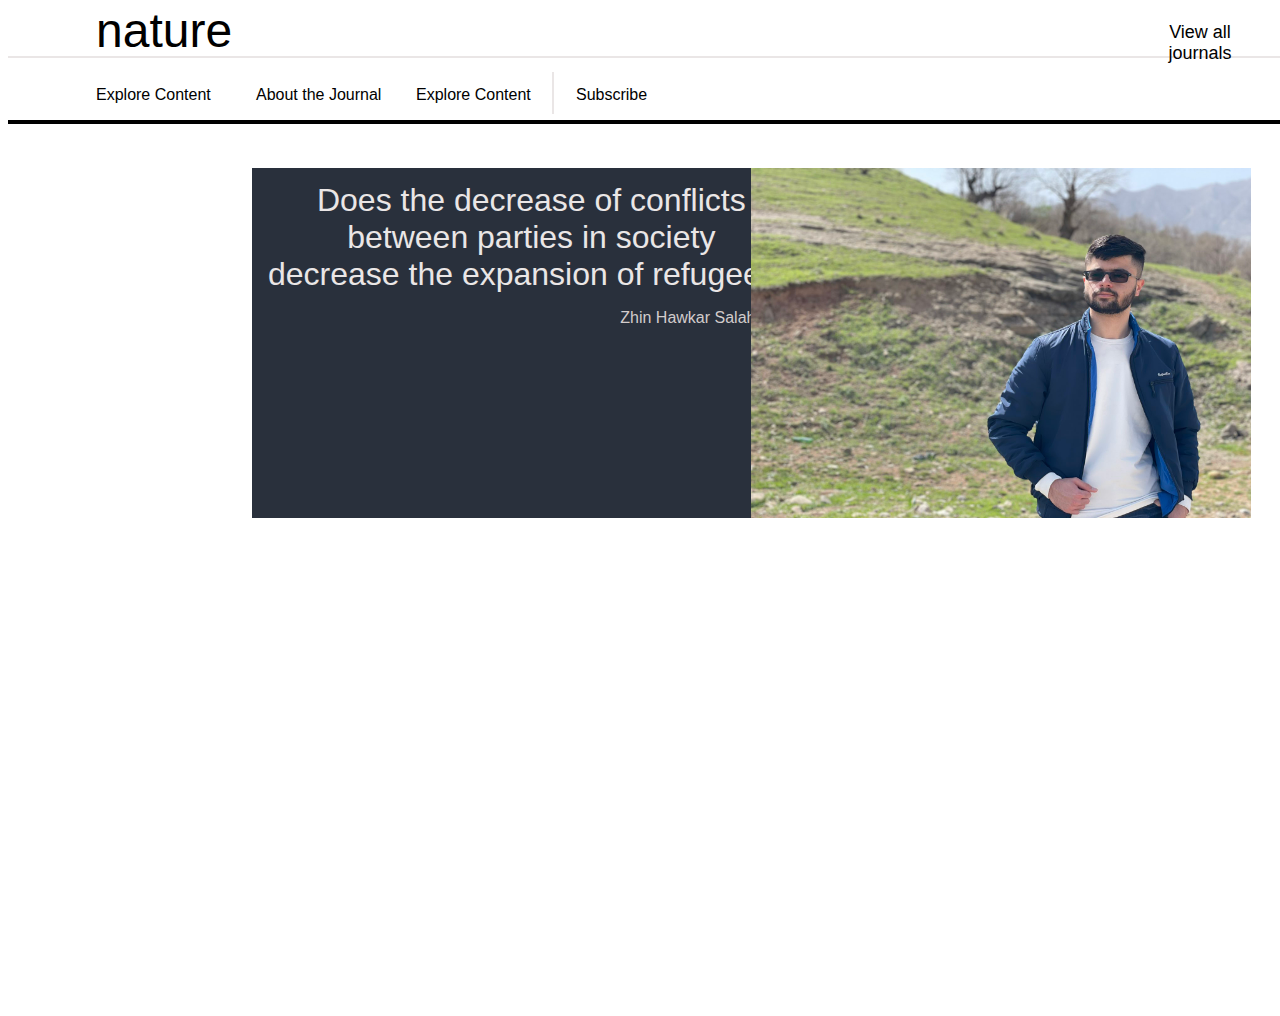
<file: index.html>
<!DOCTYPE html>
<html>
    <head>
        <title>nature</title>
    <link rel="stylesheet" href="style.css">
</head>


<body>
    <div class="head-line"></div>
<div class="head-bar"></div>
<heading class="heading">nature</heading>

<ul>
<li_1 class="dropdown_1"><a href="javascript:void(0)"  class="dropbtn_1">Explore Content </a>
<div class="dropdown_content_1">
<a href="https://www.nature.com/nature/research-articles">Research Article</a>
<a href="https://www.nature.com/news">News</a>
<a href="https://www.nature.com/opinion">Opinion</a>
<a href="https://www.nature.com/research-analysis">Research Analysis</a>
<a href="file:///C:/Users/Click/Desktop/Nature/MyResearch/Myresearch.html">My Research</a>
</div>
</li_1>

<li_2 class="dropdown_2"><a href="javascript:void(0)"  class="dropbtn_2">About the Journal</a>
    <div class="dropdown_content_2">
    <a href="https://www.nature.com/nature/journal-staff">Journal Staff</a>
    <a href="https://www.nature.com/nature/editors">About the Editors</a>
    <a href="https://www.nature.com/nature/journal-information">Journal Information</a>
    <a href="https://www.nature.com/nature/awards">Awards</a>
    <a href="https://www.nature.com/nature/contact">Contact</a>
    </div>
    </li_2>

    <li_3 class="dropdown_3"><a href="javascript:void(0)"  class="dropbtn_3">Explore Content </a>
        <div class="dropdown_content_3">
        <a href="https://www.nature.com/nature/for-authors">For Authors</a>
        <a href="https://www.nature.com/nature/for-referees">For Referees</a>
        
        </div>
        </li_3>

        <li><a href="https://www.nature.com/nature/subscribe">Subscribe</a></li>
        <div class="vertical_line"></div>

        <li_t><a href="https://www.nature.com/siteindex">View all journals</a></li>
            <div class="vertical_line_2"></div>
    

<div class="big">
    <div class="news">
        <a href="file:///C:/Users/Click/Desktop/Nature/MyResearch/Myresearch.html" class="research">Does the decrease of conflicts<br>between parties in society <br>decrease the expansion of refugees?
        <p class="author">Zhin Hawkar Salahaddin</p>
        
        </a>
    </div>
    <span class="img">
<img src="IMG-d0bcb18ceacc79a4480bc50ef47e10bb-V.jpg" width="500px" height="350px" class="the img">
    </span>
</div>

</ul>











</body>
</html>
</file>
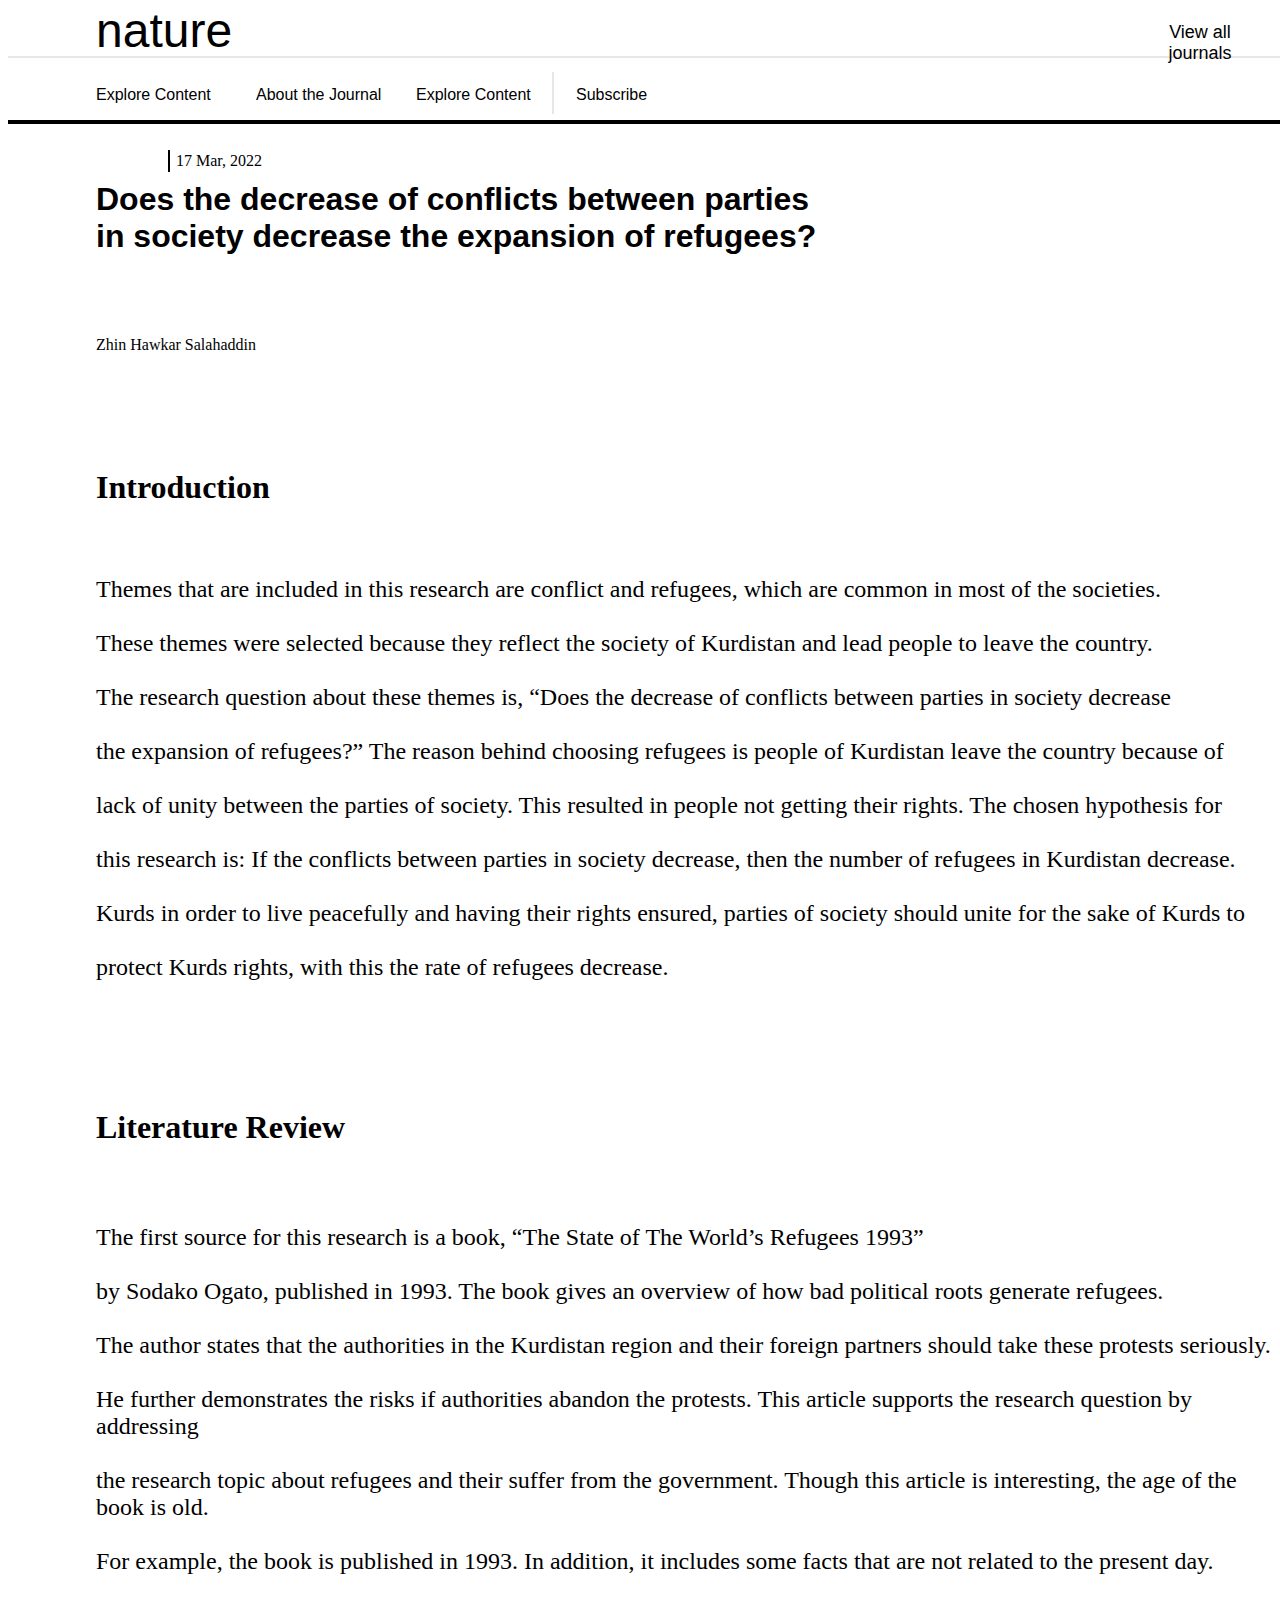
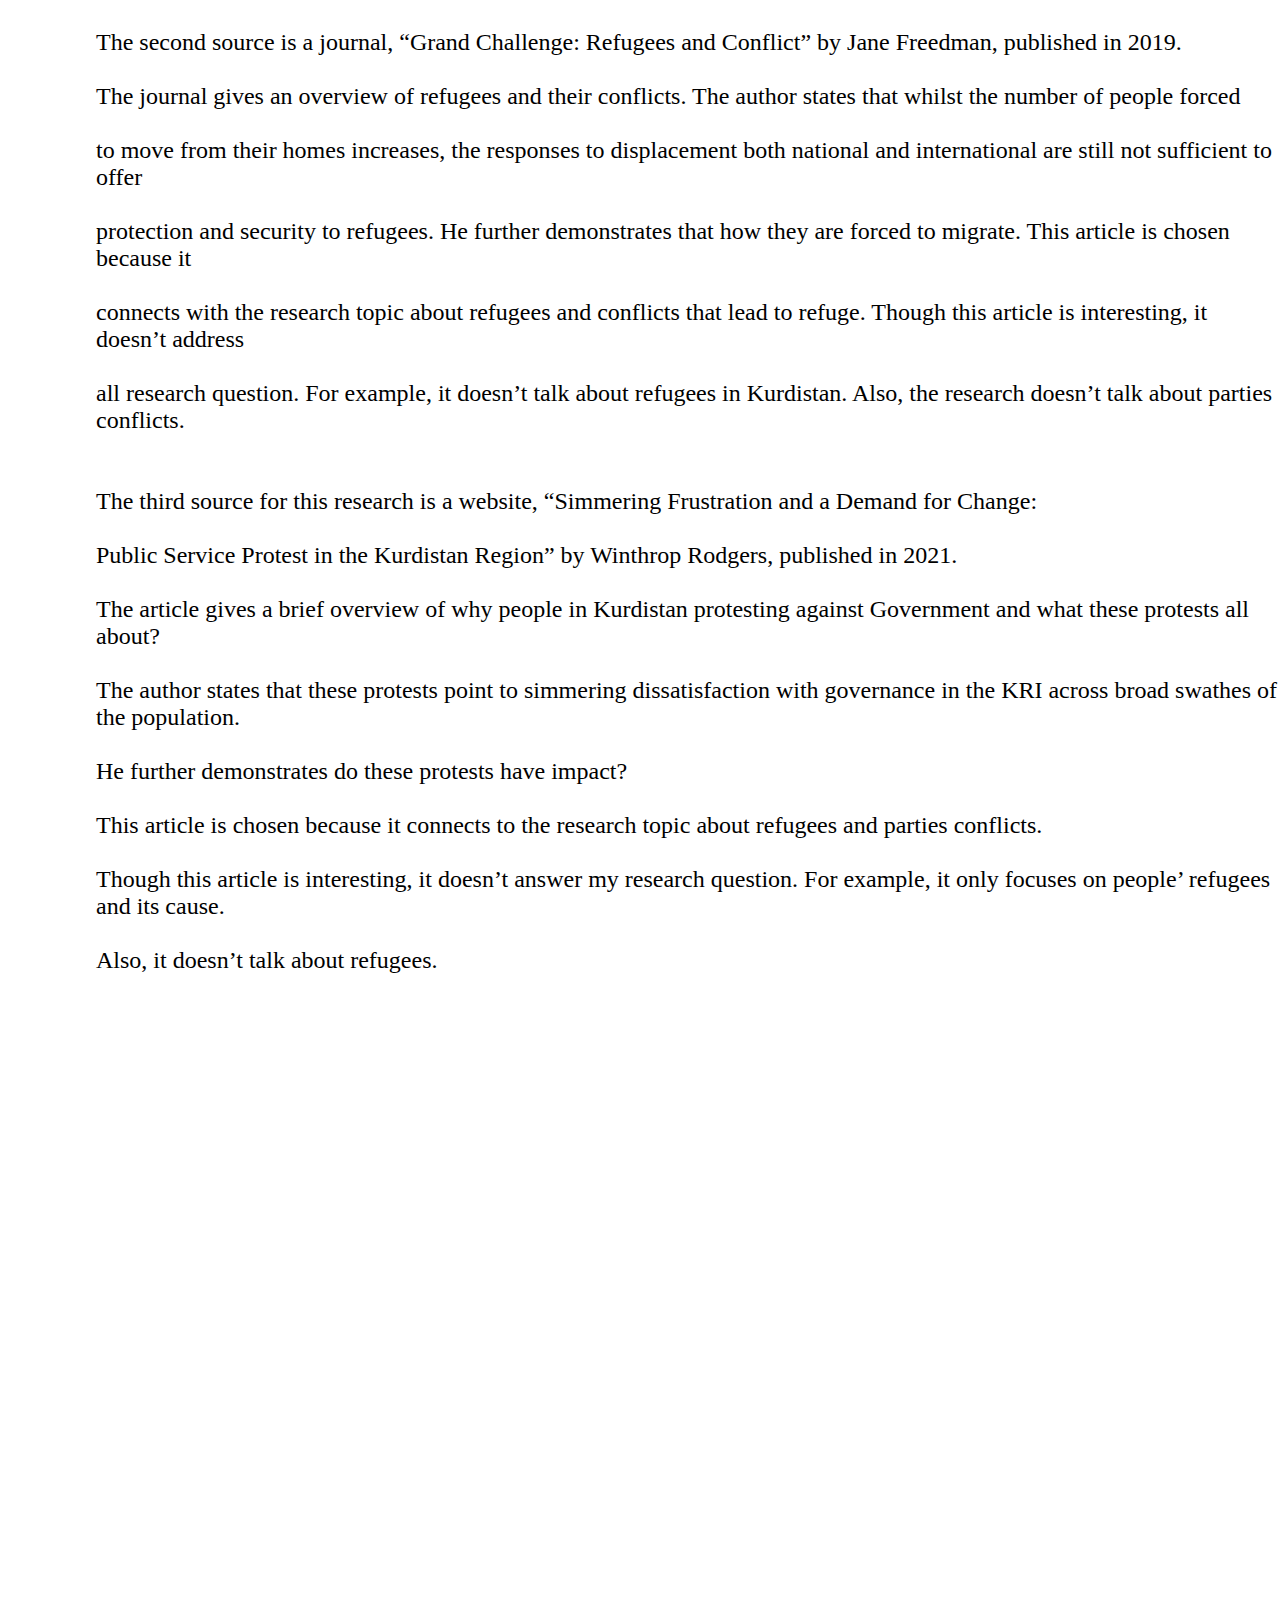
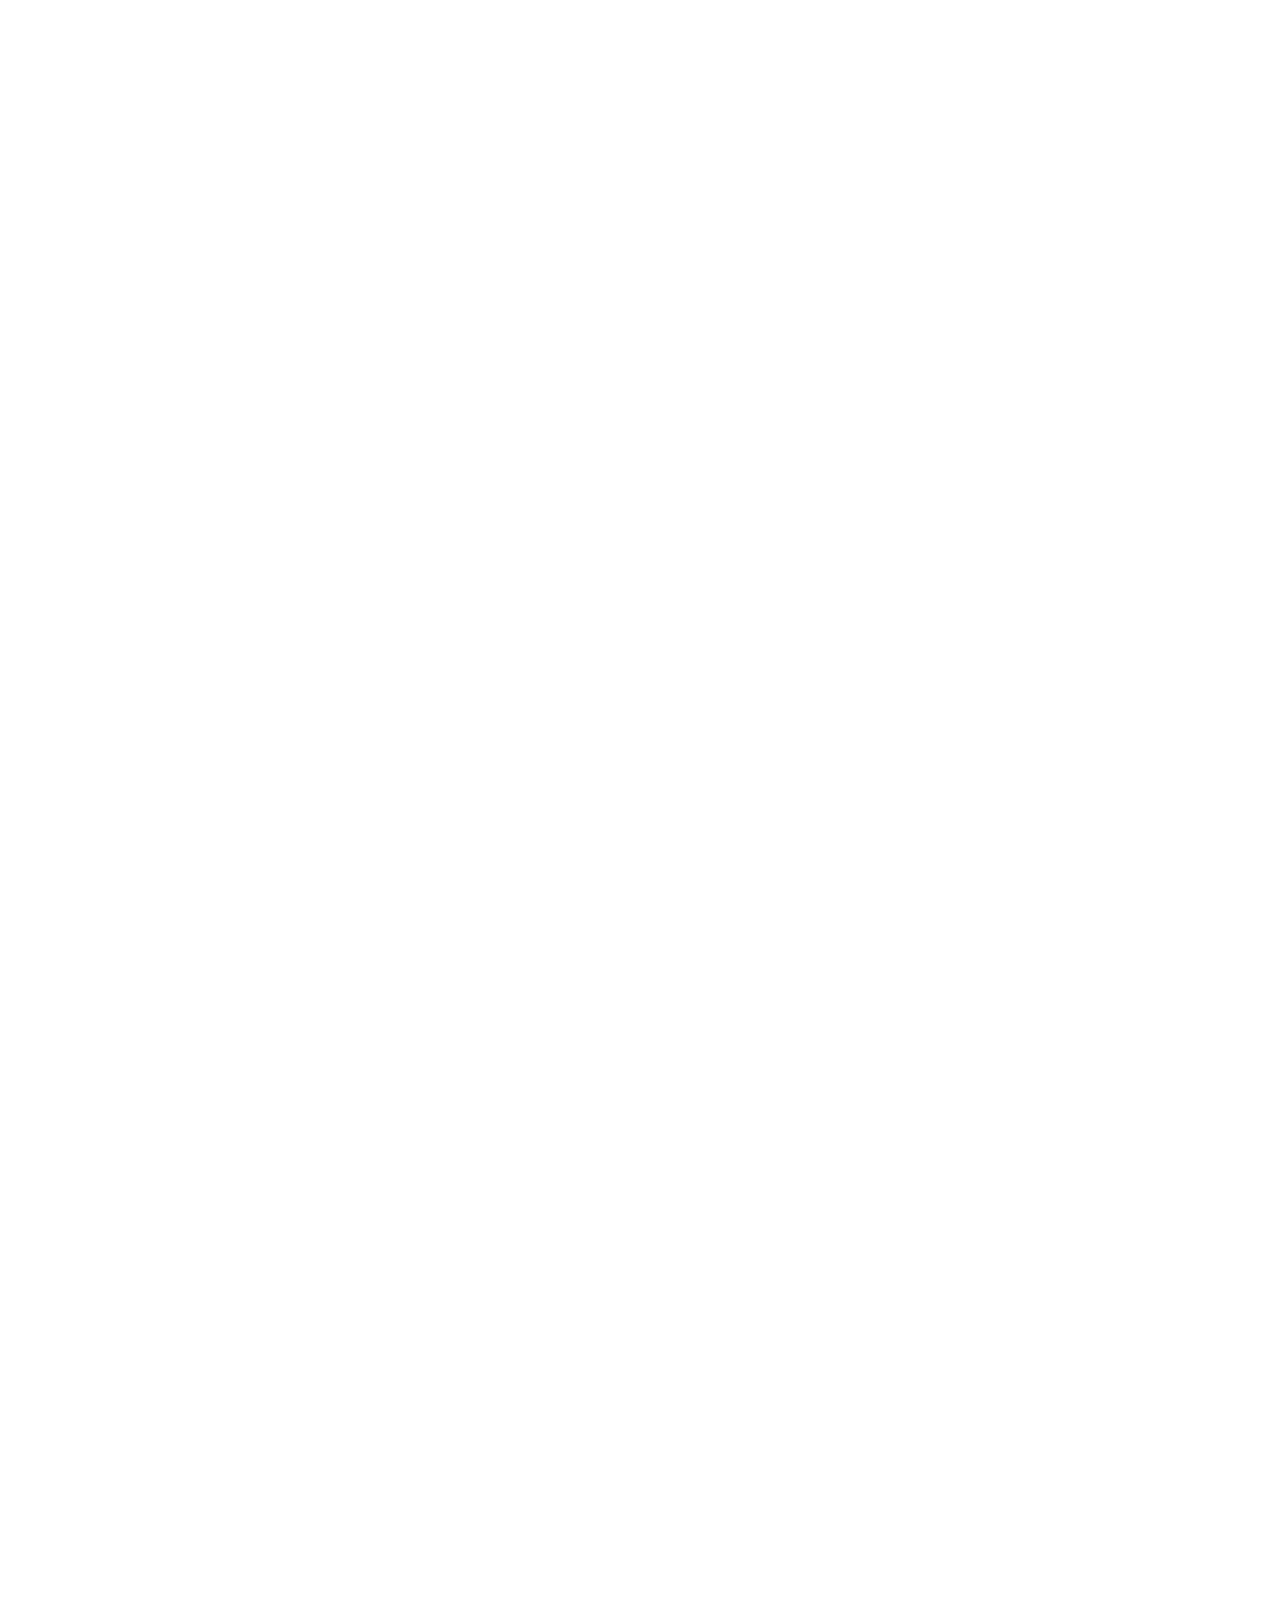
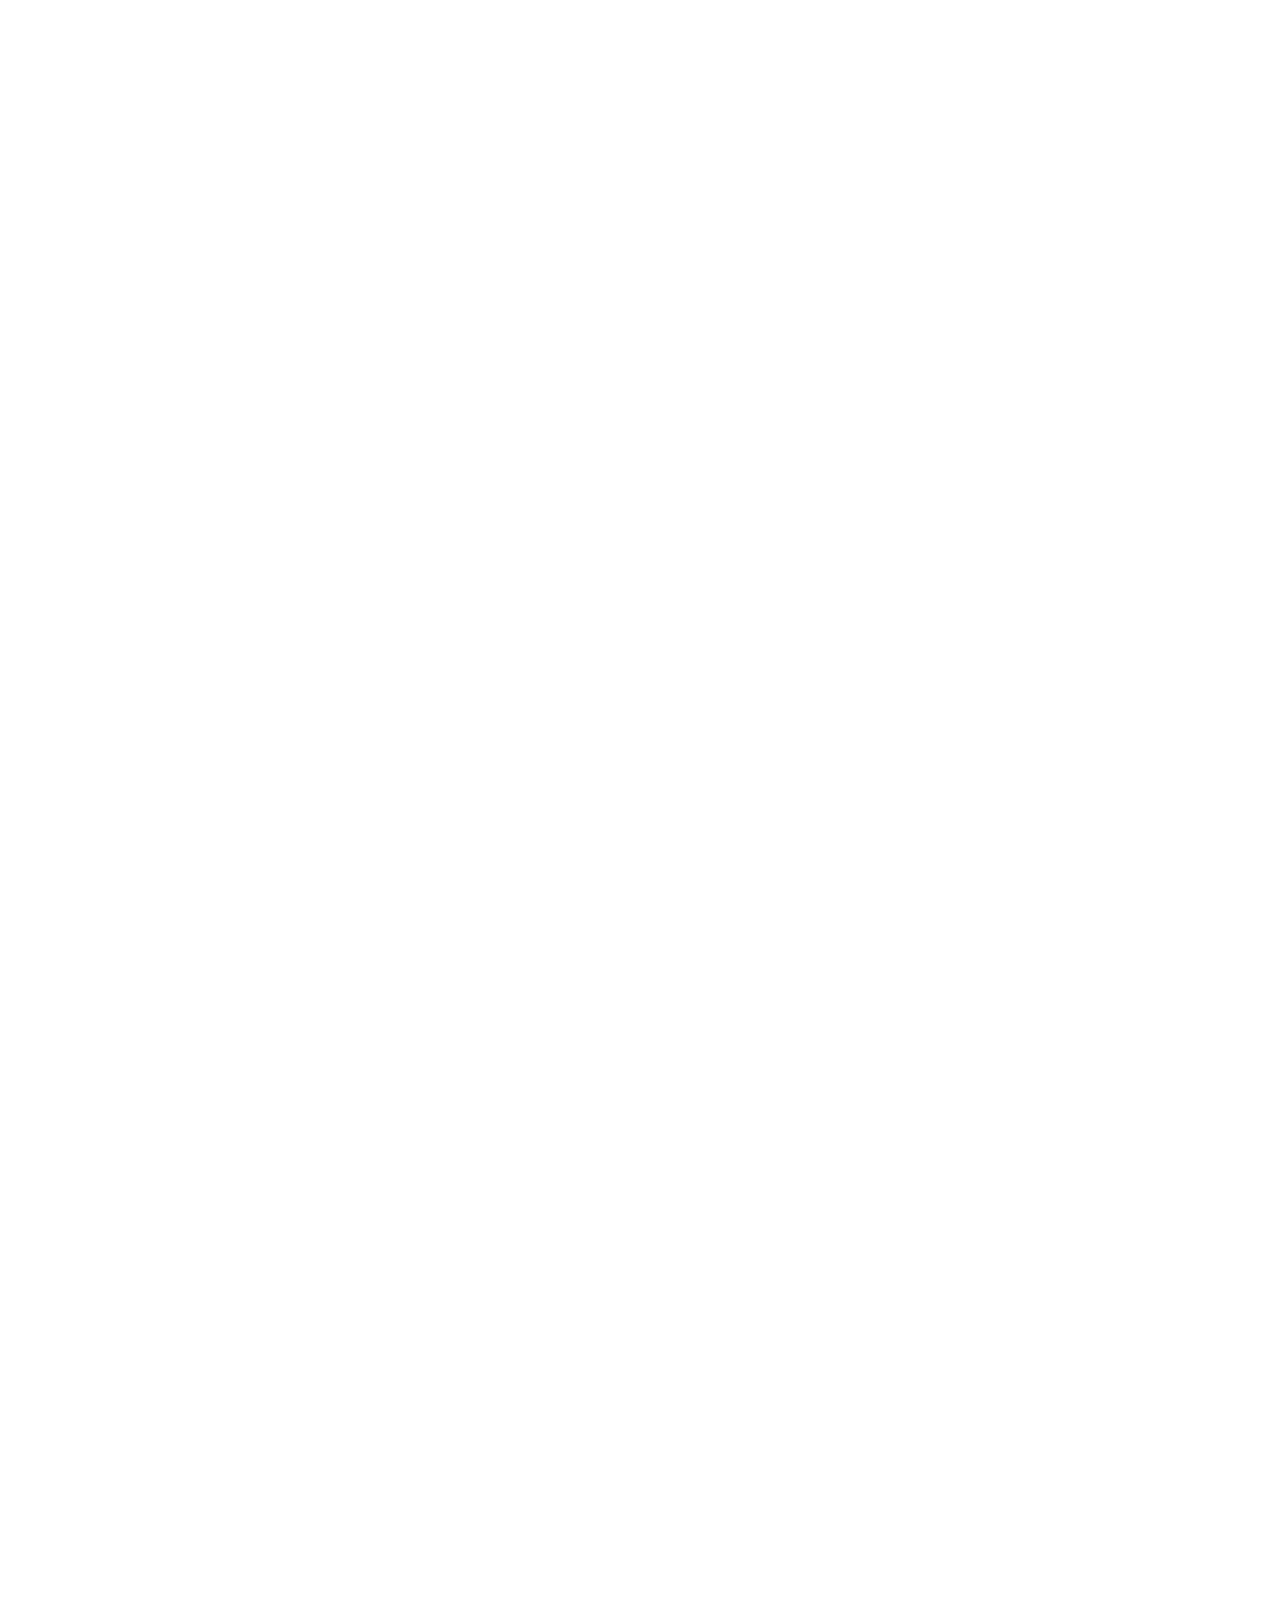
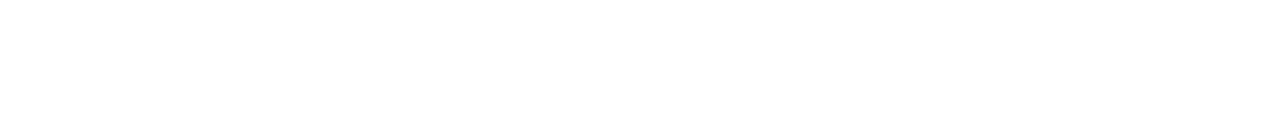
<file: MyResearch/index.html>
<!DOCTYPE html>
<html>
    <head>
        <title>nature</title>
    <link rel="stylesheet" href="Myresearch.css">
</head>


<body>
    <div class="head-line"></div>
<div class="head-bar"></div>
<heading class="heading">nature</heading>

<ul>
<li_1 class="dropdown_1"><a href="javascript:void(0)"  class="dropbtn_1">Explore Content </a>
<div class="dropdown_content_1">
<a href="https://www.nature.com/nature/research-articles">Research Article</a>
<a href="https://www.nature.com/news">News</a>
<a href="https://www.nature.com/opinion">Opinion</a>
<a href="https://www.nature.com/research-analysis">Research Analysis</a>
<a href="#">My Research</a>
</div>
</li_1>

<li_2 class="dropdown_2"><a href="javascript:void(0)"  class="dropbtn_2">About the Journal</a>
    <div class="dropdown_content_2">
    <a href="https://www.nature.com/nature/journal-staff">Journal Staff</a>
    <a href="https://www.nature.com/nature/editors">About the Editors</a>
    <a href="https://www.nature.com/nature/journal-information">Journal Information</a>
    <a href="https://www.nature.com/nature/awards">Awards</a>
    <a href="https://www.nature.com/nature/contact">Contact</a>
    </div>
    </li_2>

    <li_3 class="dropdown_3"><a href="javascript:void(0)"  class="dropbtn_3">Explore Content </a>
        <div class="dropdown_content_3">
        <a href="https://www.nature.com/nature/for-authors">For Authors</a>
        <a href="https://www.nature.com/nature/for-referees">For Referees</a>
        
        </div>
        </li_3>

        <li><a href="https://www.nature.com/nature/subscribe">Subscribe</a></li>
        <div class="vertical_line"></div>

        <li_t><a href="https://www.nature.com/siteindex">View all journals</a></li>
            <div class="vertical_line_2"></div>
    
            

</ul>

<p class="p">Research</p>
            <h1 class="rq">Does the decrease of conflicts between parties <br>in society decrease the expansion of refugees? </h1>
            <p class="name">Zhin Hawkar Salahaddin</p>
            <p class="name_2">17 Mar, 2022</p>
            <div class="vertical_line_3"></div>
<h1 class="introduction">
    Introduction
</h1>
<p class="intro-1">
    Themes that are included in this research are conflict and refugees, which are common in most of the societies.<br><br> These themes were selected because they reflect the society of Kurdistan and lead people to leave the country.<br><br> The research question about these themes is, “Does the decrease of conflicts between parties in society decrease<br><br> the expansion of refugees?” The reason behind choosing refugees is people of Kurdistan leave the country because of<br><br> lack of unity between the parties of society. This resulted in people not getting their rights. The chosen hypothesis for<br><br> this research is: If the conflicts between parties in society decrease, then the number of refugees in Kurdistan decrease.<br><br> Kurds in order to live peacefully and having their rights ensured, parties of society should unite for the sake of Kurds to<br><br> protect Kurds rights, with this the rate of refugees decrease.
</p>
<h1 class="lr">Literature Review</h1>
<p class="lr_1">       The first source for this research is a book, “The State of The World’s Refugees 1993”<br><br> by Sodako Ogato, published in 1993. The book gives an overview of how bad political roots generate refugees.<br><br> The author states that the authorities in the Kurdistan region and their foreign partners should take these protests seriously.<br><br> He further demonstrates the risks if authorities abandon the protests. This article supports the research question by addressing<br><br> the research topic about refugees and their suffer from the government. Though this article is interesting, the age of the book is old.<br><br> For example, the book is published in 1993. In addition, it includes some facts that are not related to the present day.<br><br><br> 
    The second source is a journal, “Grand Challenge: Refugees and Conflict” by Jane Freedman, published in 2019.<br><br> The journal gives an overview of refugees and their conflicts. The author states that whilst the number of people forced <br><br>to move from their homes increases, the responses to displacement both national and international are still not sufficient to offer<br><br> protection and security to refugees. He further demonstrates that how they are forced to migrate. This article is chosen because it<br><br> connects with the research topic about refugees and conflicts that lead to refuge. Though this article is interesting, it doesn’t address<br><br> all research question. For example, it doesn’t talk about refugees in Kurdistan. Also, the research doesn’t talk about parties conflicts.<br><br><br>

     The third source for this research is a website, “Simmering Frustration and a Demand for Change:<br><br> Public Service Protest in the Kurdistan Region” by Winthrop Rodgers, published in 2021.<br><br> The article gives a brief overview of why people in Kurdistan protesting against Government and what these protests all about?<br><br> The author states that these protests point to simmering dissatisfaction with governance in the KRI across broad swathes of the population.<br><br> He further demonstrates do these protests have impact?<br><br> This article is chosen because it connects to the research topic about refugees and parties conflicts.<br><br> Though this article is interesting, it doesn’t answer my research question. For example, it only focuses on people’ refugees and its cause.<br><br> Also, it doesn’t talk about refugees.
</p>







</body>
</html>
</file>
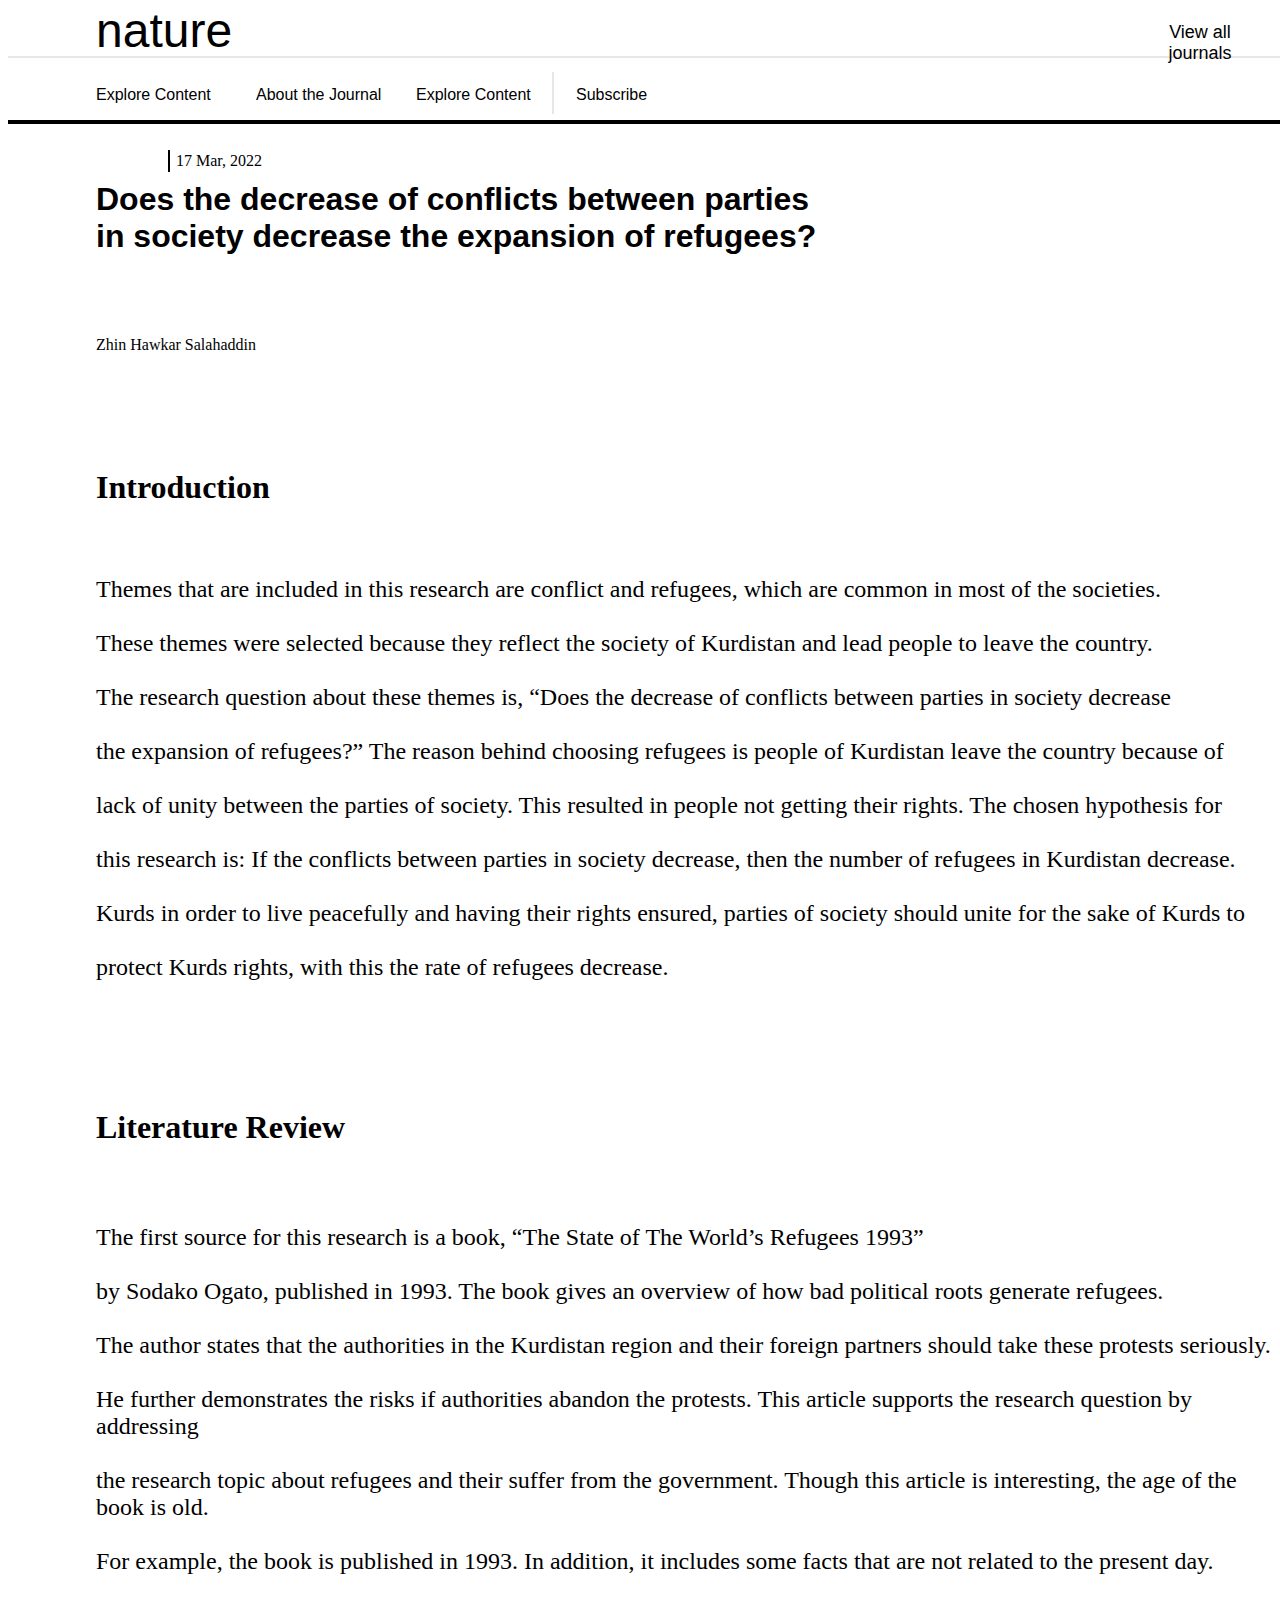
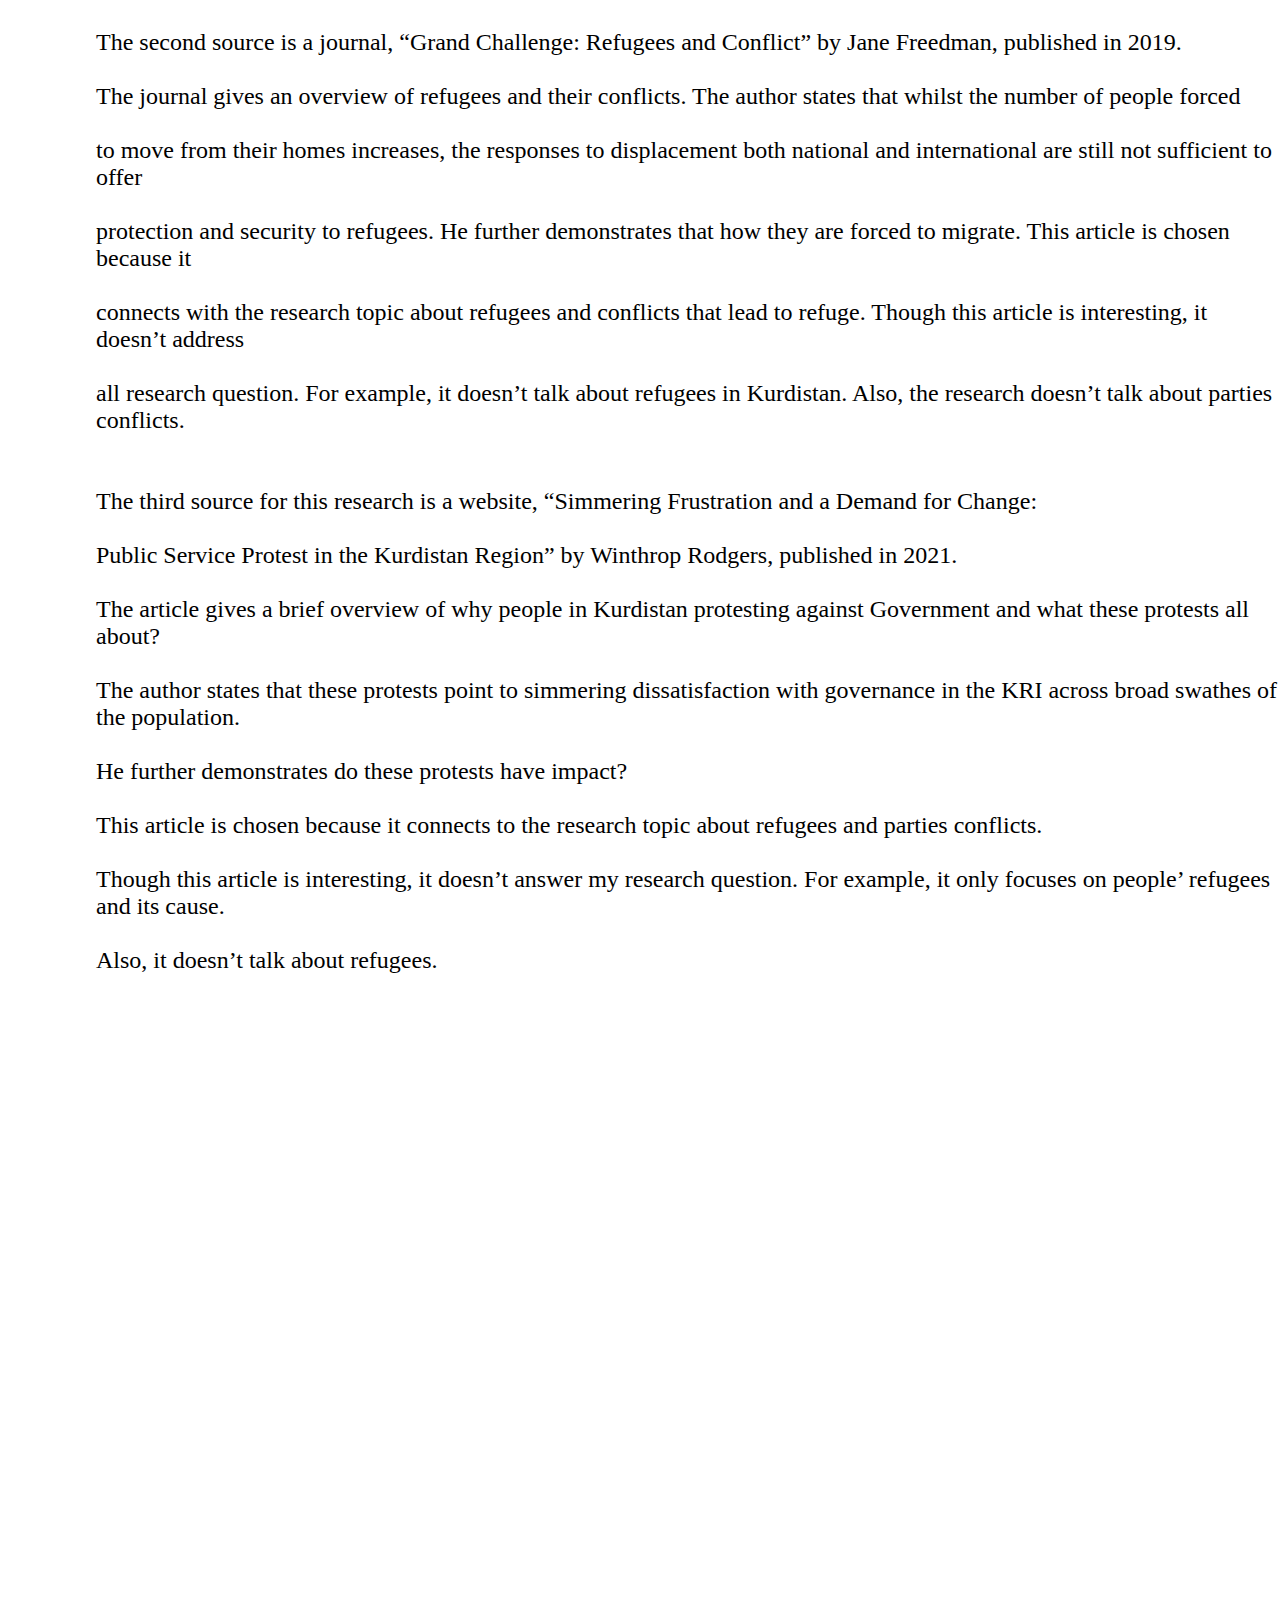
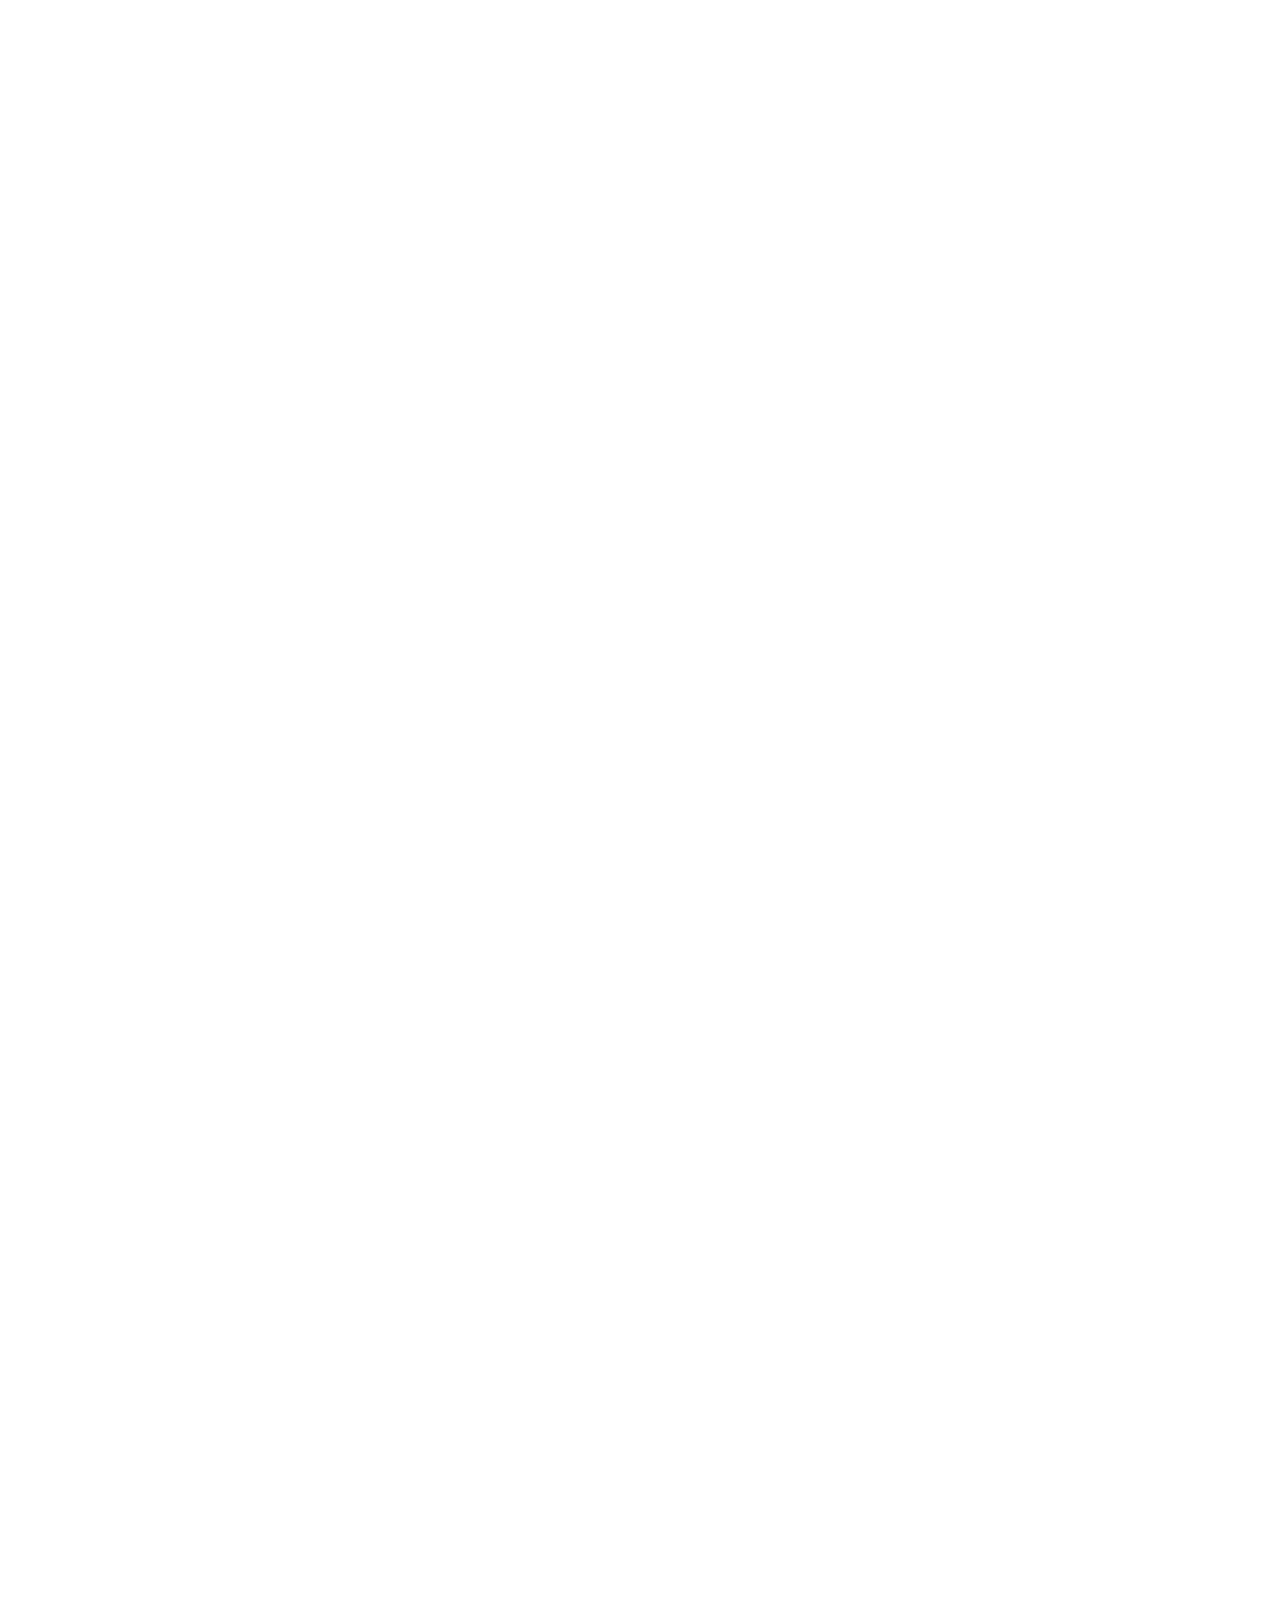
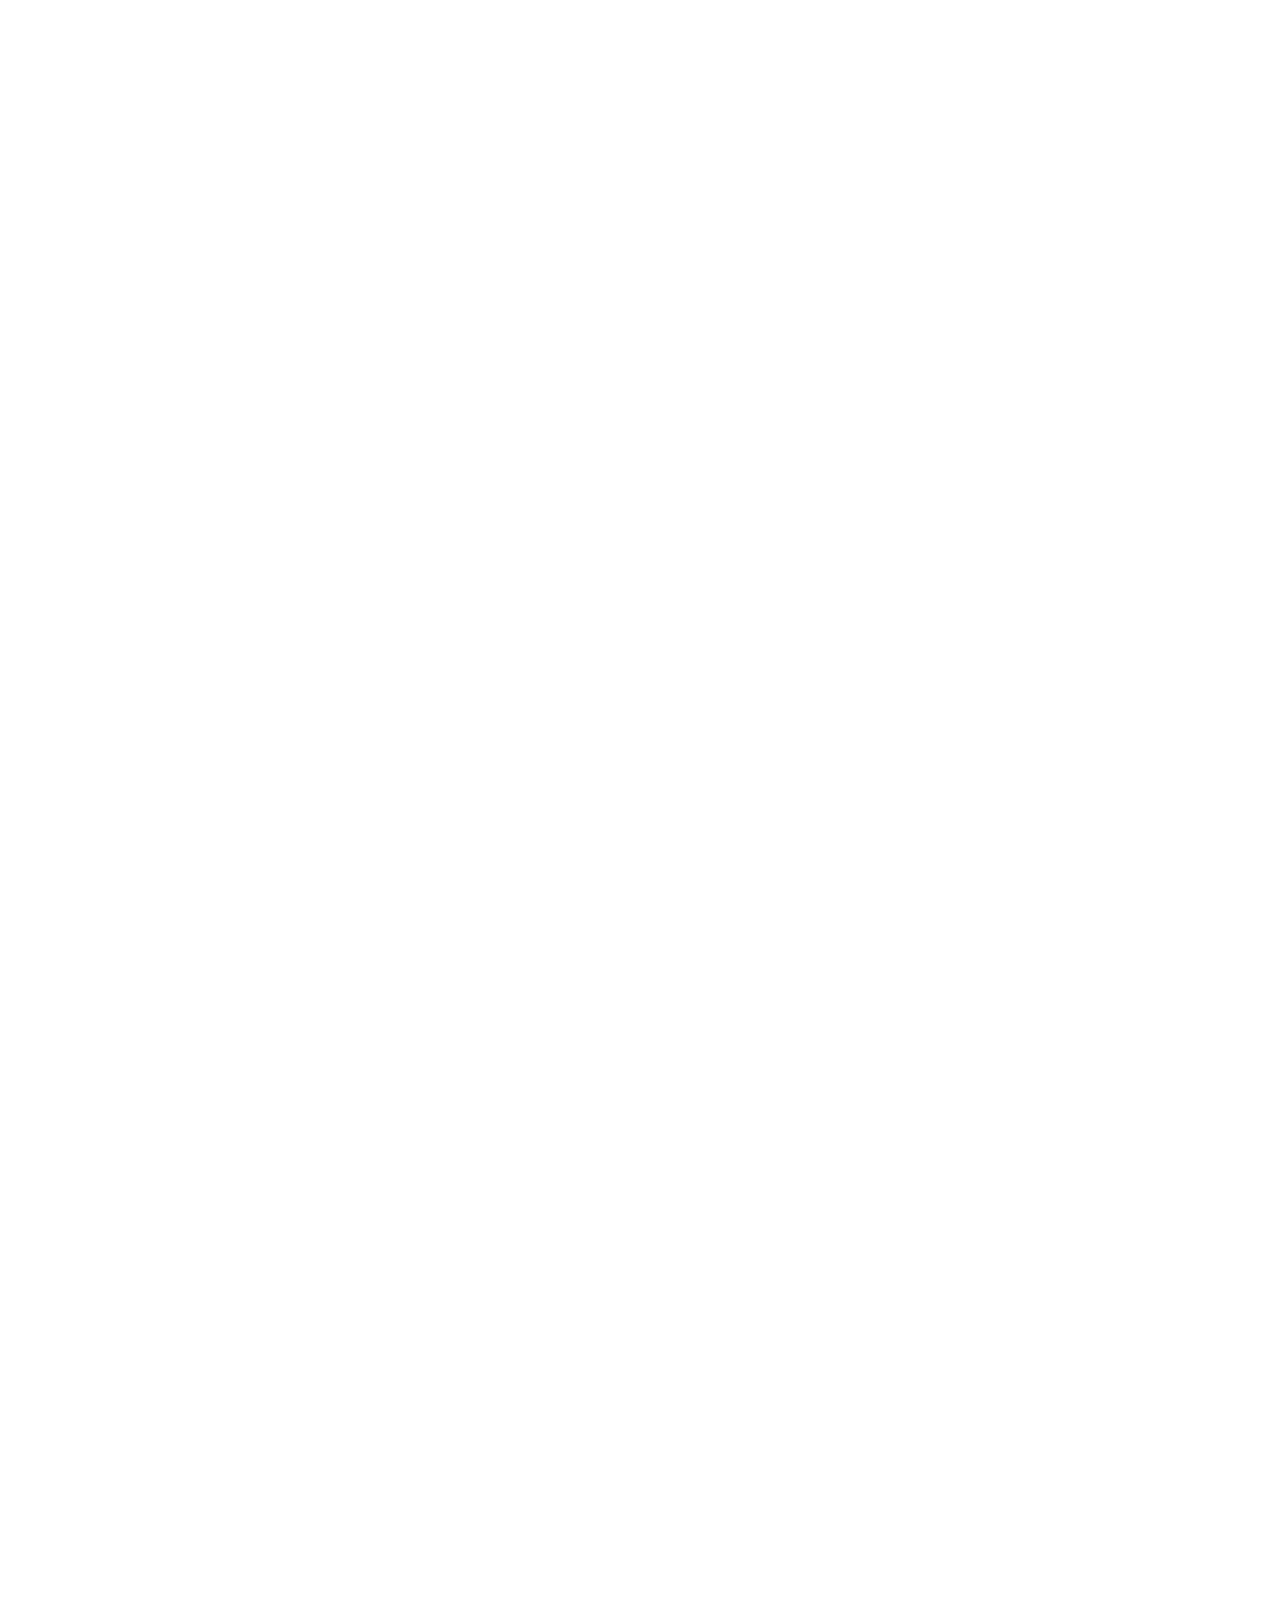
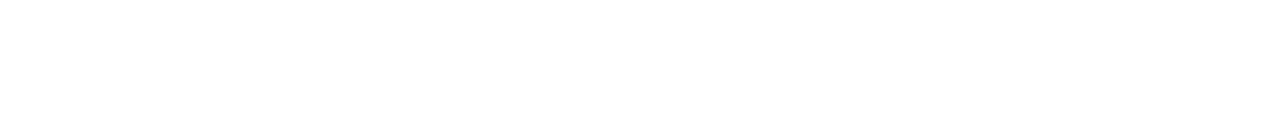
<file: MyResearch/Myresearch.html>
<!DOCTYPE html>
<html>
    <head>
        <title>nature</title>
    <link rel="stylesheet" href="Myresearch.css">
</head>


<body>
    <div class="head-line"></div>
<div class="head-bar"></div>
<heading class="heading">nature</heading>

<ul>
<li_1 class="dropdown_1"><a href="javascript:void(0)"  class="dropbtn_1">Explore Content </a>
<div class="dropdown_content_1">
<a href="https://www.nature.com/nature/research-articles">Research Article</a>
<a href="https://www.nature.com/news">News</a>
<a href="https://www.nature.com/opinion">Opinion</a>
<a href="https://www.nature.com/research-analysis">Research Analysis</a>
<a href="#">My Research</a>
</div>
</li_1>

<li_2 class="dropdown_2"><a href="javascript:void(0)"  class="dropbtn_2">About the Journal</a>
    <div class="dropdown_content_2">
    <a href="https://www.nature.com/nature/journal-staff">Journal Staff</a>
    <a href="https://www.nature.com/nature/editors">About the Editors</a>
    <a href="https://www.nature.com/nature/journal-information">Journal Information</a>
    <a href="https://www.nature.com/nature/awards">Awards</a>
    <a href="https://www.nature.com/nature/contact">Contact</a>
    </div>
    </li_2>

    <li_3 class="dropdown_3"><a href="javascript:void(0)"  class="dropbtn_3">Explore Content </a>
        <div class="dropdown_content_3">
        <a href="https://www.nature.com/nature/for-authors">For Authors</a>
        <a href="https://www.nature.com/nature/for-referees">For Referees</a>
        
        </div>
        </li_3>

        <li><a href="https://www.nature.com/nature/subscribe">Subscribe</a></li>
        <div class="vertical_line"></div>

        <li_t><a href="https://www.nature.com/siteindex">View all journals</a></li>
            <div class="vertical_line_2"></div>
    
            

</ul>

<p class="p">Research</p>
            <h1 class="rq">Does the decrease of conflicts between parties <br>in society decrease the expansion of refugees? </h1>
            <p class="name">Zhin Hawkar Salahaddin</p>
            <p class="name_2">17 Mar, 2022</p>
            <div class="vertical_line_3"></div>
<h1 class="introduction">
    Introduction
</h1>
<p class="intro-1">
    Themes that are included in this research are conflict and refugees, which are common in most of the societies.<br><br> These themes were selected because they reflect the society of Kurdistan and lead people to leave the country.<br><br> The research question about these themes is, “Does the decrease of conflicts between parties in society decrease<br><br> the expansion of refugees?” The reason behind choosing refugees is people of Kurdistan leave the country because of<br><br> lack of unity between the parties of society. This resulted in people not getting their rights. The chosen hypothesis for<br><br> this research is: If the conflicts between parties in society decrease, then the number of refugees in Kurdistan decrease.<br><br> Kurds in order to live peacefully and having their rights ensured, parties of society should unite for the sake of Kurds to<br><br> protect Kurds rights, with this the rate of refugees decrease.
</p>
<h1 class="lr">Literature Review</h1>
<p class="lr_1">       The first source for this research is a book, “The State of The World’s Refugees 1993”<br><br> by Sodako Ogato, published in 1993. The book gives an overview of how bad political roots generate refugees.<br><br> The author states that the authorities in the Kurdistan region and their foreign partners should take these protests seriously.<br><br> He further demonstrates the risks if authorities abandon the protests. This article supports the research question by addressing<br><br> the research topic about refugees and their suffer from the government. Though this article is interesting, the age of the book is old.<br><br> For example, the book is published in 1993. In addition, it includes some facts that are not related to the present day.<br><br><br> 
    The second source is a journal, “Grand Challenge: Refugees and Conflict” by Jane Freedman, published in 2019.<br><br> The journal gives an overview of refugees and their conflicts. The author states that whilst the number of people forced <br><br>to move from their homes increases, the responses to displacement both national and international are still not sufficient to offer<br><br> protection and security to refugees. He further demonstrates that how they are forced to migrate. This article is chosen because it<br><br> connects with the research topic about refugees and conflicts that lead to refuge. Though this article is interesting, it doesn’t address<br><br> all research question. For example, it doesn’t talk about refugees in Kurdistan. Also, the research doesn’t talk about parties conflicts.<br><br><br>

     The third source for this research is a website, “Simmering Frustration and a Demand for Change:<br><br> Public Service Protest in the Kurdistan Region” by Winthrop Rodgers, published in 2021.<br><br> The article gives a brief overview of why people in Kurdistan protesting against Government and what these protests all about?<br><br> The author states that these protests point to simmering dissatisfaction with governance in the KRI across broad swathes of the population.<br><br> He further demonstrates do these protests have impact?<br><br> This article is chosen because it connects to the research topic about refugees and parties conflicts.<br><br> Though this article is interesting, it doesn’t answer my research question. For example, it only focuses on people’ refugees and its cause.<br><br> Also, it doesn’t talk about refugees.
</p>







</body>
</html>
</file>
<file: style.css>
body{
    height:1000px;
}



.head-line{
    border:0.1px solid #eae6e6;
    position: absolute;
    top:3.5em;
    width:1505px;
}



.head-bar{
    border: 2.5px solid black;
    position:relative;
    top:7em;
    width:1503px;
}
.heading{
    font-size:xxx-large;
    position: absolute;
    left:2em;
    top:3px;
font-family:'Trebuchet MS', 'Lucida Sans Unicode', 'Lucida Grande', 'Lucida Sans', Arial, sans-serif;
}
ul {
list-style-type: none;
margin: 0;
padding: 0;
overflow: hidden;
background-color: white;

}
li_1 {
    float:left;
    position: absolute;
    top:4.5em;
    left:5em;
}
li_1 a, .dropbtn_1{
    display: inline-block;
    color: black;
    text-align: center;
    padding: 14px 16px;
    text-decoration: none;
    font-size: medium;
    font-family:'Gill Sans', 'Gill Sans MT', Calibri, 'Trebuchet MS', sans-serif;

}
li_1 a:hover .dropdown_1:hover .dropbtn_1{
    background-color: red;
    
}
li_1.dropdown_1{
    display: inline-block;
   
}
.dropdown_content_1{
    display: none;
    position: absolute;
    background-color: rgb(0, 0, 0);
    min-width: 160px;
    box-shadow: 0px 8px 16px 0px rgb(64, 63, 63);
    z-index: 1;
    
}
.dropdown_content_1 a{
    color:rgb(255, 255, 255);
    padding:12px 16px;
    text-decoration: none;
    display: block;
    text-align: left;
    
}
.dropdown_content_1 a:hover {background-color: #363434;}
.dropdown_1:hover .dropdown_content_1{
    display: block;
}
li_2{
    float:left;
    position:  absolute;
    top:4.5em;
    left:15em;
}
li_2 a, .dropbtn_2{
    display: inline-block;
    color: black;
    text-align: center;
    padding: 14px 16px;
    text-decoration: none;
    font-size: medium;
    font-family:'Gill Sans', 'Gill Sans MT', Calibri, 'Trebuchet MS', sans-serif;

}
li_2 a:hover .dropdown_2:hover .dropbtn_2{
    background-color: red;
    
}
li_2.dropdown_2{
    display: inline-block;
   
}
.dropdown_content_2{
    display: none;
    position: absolute;
    background-color: rgb(0, 0, 0);
    min-width: 100px;
    box-shadow: 0px 8px 16px 0px rgb(64, 63, 63);
    z-index: 1;
    
}
.dropdown_content_2 a{
    color:rgb(255, 255, 255);
    padding:12px 16px;
    text-decoration: none;
    display: block;
    text-align: left;
    
}
.dropdown_content_2 a:hover {background-color: #363434;}
.dropdown_2:hover .dropdown_content_2{
    display: block;
}
li_3{
    float:left;
    position:  absolute;
    top:4.5em;
    left:25em;
}
li_3 a, .dropbtn_3{
    display: inline-block;
    color: black;
    text-align: center;
    padding: 14px 16px;
    text-decoration: none;
    font-size: medium;
    font-family:'Gill Sans', 'Gill Sans MT', Calibri, 'Trebuchet MS', sans-serif;

}
li_3 a:hover .dropdown_3:hover .dropbtn_3{
    background-color: red;
    
}
li_3.dropdown_3{
    display: inline-block;
   
}
.dropdown_content_3{
    display: none;
    position: absolute;
    background-color: rgb(0, 0, 0);
    min-width: 100px;
    box-shadow: 0px 8px 16px 0px rgb(64, 63, 63);
    z-index: 1;
    
}
.dropdown_content_3 a{
    color:rgb(255, 255, 255);
    padding:12px 16px;
    text-decoration: none;
    display: block;
    text-align: left;
    
}
.dropdown_content_3 a:hover {background-color: #363434;}
.dropdown_3:hover .dropdown_content_3{
    display: block;
}
li {
    float:left;
    position: absolute;
    top:4.5em;
    left:35em;
}
li a, .dropbtn{
    display: inline-block;
    color: black;
    text-align: center;
    padding: 14px 16px;
    text-decoration: none;
    font-size: medium;
    font-family:'Gill Sans', 'Gill Sans MT', Calibri, 'Trebuchet MS', sans-serif;

}
li a:hover .dropdown_1:hover .dropbtn_1{
    background-color: red;
    
}
li.dropdown_1{
    display: inline-block;
}
.vertical_line{
    border:0.1px solid #eae6e6;
    width:0;
    height:40px;
    position: absolute;
    left: 34.5em;
    top:4.5em;
}
li_t {
    float:left;
    position: absolute;
    top:0.5em;
    left:70em;
}
li_t a, .dropbtn{
    display: inline-block;
    color: black;
    text-align: center;
    padding: 14px 16px;
    text-decoration: none;
    font-size: large;
    font-family:'Gill Sans', 'Gill Sans MT', Calibri, 'Trebuchet MS', sans-serif;

}
li_t a:hover .dropdown_1:hover .dropbtn_1{
    background-color: red;
    
}
li_t.dropdown_1{
    display: inline-block;
}
.vertical_line_2{
    border:0.1px solid #eae6e6;
    width:0;
    height:50px;
    position: absolute;
    left: 10em;
    top:-0.4em;
}
.big{
    border:0px solid black;
    height:350px;
    width:1000px;
    position: absolute;
    top:10em;
    right:1.75em;
}
.news{
border:0px solid black;
width:500px;
height:350px;
background-color: #29303c;

}
.research{
position: absolute;
left:0em;
top:0em;
font-size: xx-large;
color: #eae6e6;
float: left;
font-family:'Gill Sans', 'Gill Sans MT', Calibri, 'Trebuchet MS', sans-serif;
text-decoration:solid;
}
.research:hover{
    text-decoration:underline;
}
.author{
    color:rgb(210, 204, 204);
    font-size: medium;
    text-align: right;
}
.img{
    position: absolute;
    left:15.6em;
    top:0;
    
}
</file>
<file: MyResearch/Myresearch.css>
body{
    height:6500px;
}





.head-line{
    border:0.1px solid #eae6e6;
    position: absolute;
    top:3.5em;
    width:1505px;
}



.head-bar{
    border: 2.5px solid black;
    position:relative;
    top:7em;
    width:1503px;
}
.heading{
    font-size:xxx-large;
    position: absolute;
    left:2em;
    top:3px;
font-family:'Trebuchet MS', 'Lucida Sans Unicode', 'Lucida Grande', 'Lucida Sans', Arial, sans-serif;
}
ul {
list-style-type: none;
margin: 0;
padding: 0;
overflow: hidden;
background-color: white;

}
li_1 {
    float:left;
    position: absolute;
    top:4.5em;
    left:5em;
}
li_1 a, .dropbtn_1{
    display: inline-block;
    color: black;
    text-align: center;
    padding: 14px 16px;
    text-decoration: none;
    font-size: medium;
    font-family:'Gill Sans', 'Gill Sans MT', Calibri, 'Trebuchet MS', sans-serif;

}
li_1 a:hover .dropdown_1:hover .dropbtn_1{
    background-color: red;
    
}
li_1.dropdown_1{
    display: inline-block;
   
}
.dropdown_content_1{
    display: none;
    position: absolute;
    background-color: rgb(0, 0, 0);
    min-width: 160px;
    box-shadow: 0px 8px 16px 0px rgb(64, 63, 63);
    z-index: 1;
    
}
.dropdown_content_1 a{
    color:rgb(255, 255, 255);
    padding:12px 16px;
    text-decoration: none;
    display: block;
    text-align: left;
    
}
.dropdown_content_1 a:hover {background-color: #363434;}
.dropdown_1:hover .dropdown_content_1{
    display: block;
}
li_2{
    float:left;
    position:  absolute;
    top:4.5em;
    left:15em;
}
li_2 a, .dropbtn_2{
    display: inline-block;
    color: black;
    text-align: center;
    padding: 14px 16px;
    text-decoration: none;
    font-size: medium;
    font-family:'Gill Sans', 'Gill Sans MT', Calibri, 'Trebuchet MS', sans-serif;

}
li_2 a:hover .dropdown_2:hover .dropbtn_2{
    background-color: red;
    
}
li_2.dropdown_2{
    display: inline-block;
   
}
.dropdown_content_2{
    display: none;
    position: absolute;
    background-color: rgb(0, 0, 0);
    min-width: 100px;
    box-shadow: 0px 8px 16px 0px rgb(64, 63, 63);
    z-index: 1;
    
}
.dropdown_content_2 a{
    color:rgb(255, 255, 255);
    padding:12px 16px;
    text-decoration: none;
    display: block;
    text-align: left;
    
}
.dropdown_content_2 a:hover {background-color: #363434;}
.dropdown_2:hover .dropdown_content_2{
    display: block;
}
li_3{
    float:left;
    position:  absolute;
    top:4.5em;
    left:25em;
}
li_3 a, .dropbtn_3{
    display: inline-block;
    color: black;
    text-align: center;
    padding: 14px 16px;
    text-decoration: none;
    font-size: medium;
    font-family:'Gill Sans', 'Gill Sans MT', Calibri, 'Trebuchet MS', sans-serif;

}
li_3 a:hover .dropdown_3:hover .dropbtn_3{
    background-color: red;
    
}
li_3.dropdown_3{
    display: inline-block;
   
}
.dropdown_content_3{
    display: none;
    position: absolute;
    background-color: rgb(0, 0, 0);
    min-width: 100px;
    box-shadow: 0px 8px 16px 0px rgb(64, 63, 63);
    z-index: 1;
    
}
.dropdown_content_3 a{
    color:rgb(255, 255, 255);
    padding:12px 16px;
    text-decoration: none;
    display: block;
    text-align: left;
    
}
.dropdown_content_3 a:hover {background-color: #363434;}
.dropdown_3:hover .dropdown_content_3{
    display: block;
}
li {
    float:left;
    position: absolute;
    top:4.5em;
    left:35em;
}
li a, .dropbtn{
    display: inline-block;
    color: black;
    text-align: center;
    padding: 14px 16px;
    text-decoration: none;
    font-size: medium;
    font-family:'Gill Sans', 'Gill Sans MT', Calibri, 'Trebuchet MS', sans-serif;

}
li a:hover .dropdown_1:hover .dropbtn_1{
    background-color: red;
    
}
li.dropdown_1{
    display: inline-block;
}
.vertical_line{
    border:0.1px solid #eae6e6;
    width:0;
    height:40px;
    position: absolute;
    left: 34.5em;
    top:4.5em;
}
li_t {
    float:left;
    position: absolute;
    top:0.5em;
    left:70em;
}
li_t a, .dropbtn{
    display: inline-block;
    color: black;
    text-align: center;
    padding: 14px 16px;
    text-decoration: none;
    font-size: large;
    font-family:'Gill Sans', 'Gill Sans MT', Calibri, 'Trebuchet MS', sans-serif;

}
li_t a:hover .dropdown_1:hover .dropbtn_1{
    background-color: red;
    
}
li_t.dropdown_1{
    display: inline-block;
}
.vertical_line_2{
    border:0.1px solid #eae6e6;
    width:0;
    height:50px;
    position: absolute;
    left: 10em;
    top:-0.4em;
}
.p{
    position: absolute;
    top:8.5em;
    right:85em;
    font-family: Georgia, 'Times New Roman', Times, serif;
}
.rq{
    position: absolute;
    top:5em;
    left:3em;
    font-size:xx-large;
    font-family:'Trebuchet MS', 'Lucida Sans Unicode', 'Lucida Grande', 'Lucida Sans', Arial, sans-serif
    
}
.name{
    text-align: left;
    position: absolute;
    left:6em;
    top:20em;
}
.name_2{
position: absolute;
top:8.5em;
left:11em;
}
.vertical_line_3{
    border:0.1px solid #000000;
    width:0;
    height:20px;
    position: absolute;
    top:9.4em;
    left:10.5em;
}
.introduction{
    position: absolute;
    top:14em;
    left:3em;
}
.intro-1{
    position: absolute;
    top:23em;
    left:4em;
    font-size: x-large;
}
.lr{
    position: absolute;
    top:34em;
    left:3em;
}
.lr_1{
    position: absolute;
    top: 50em;
    left:4em;
    font-size: x-large;
}
</file>
